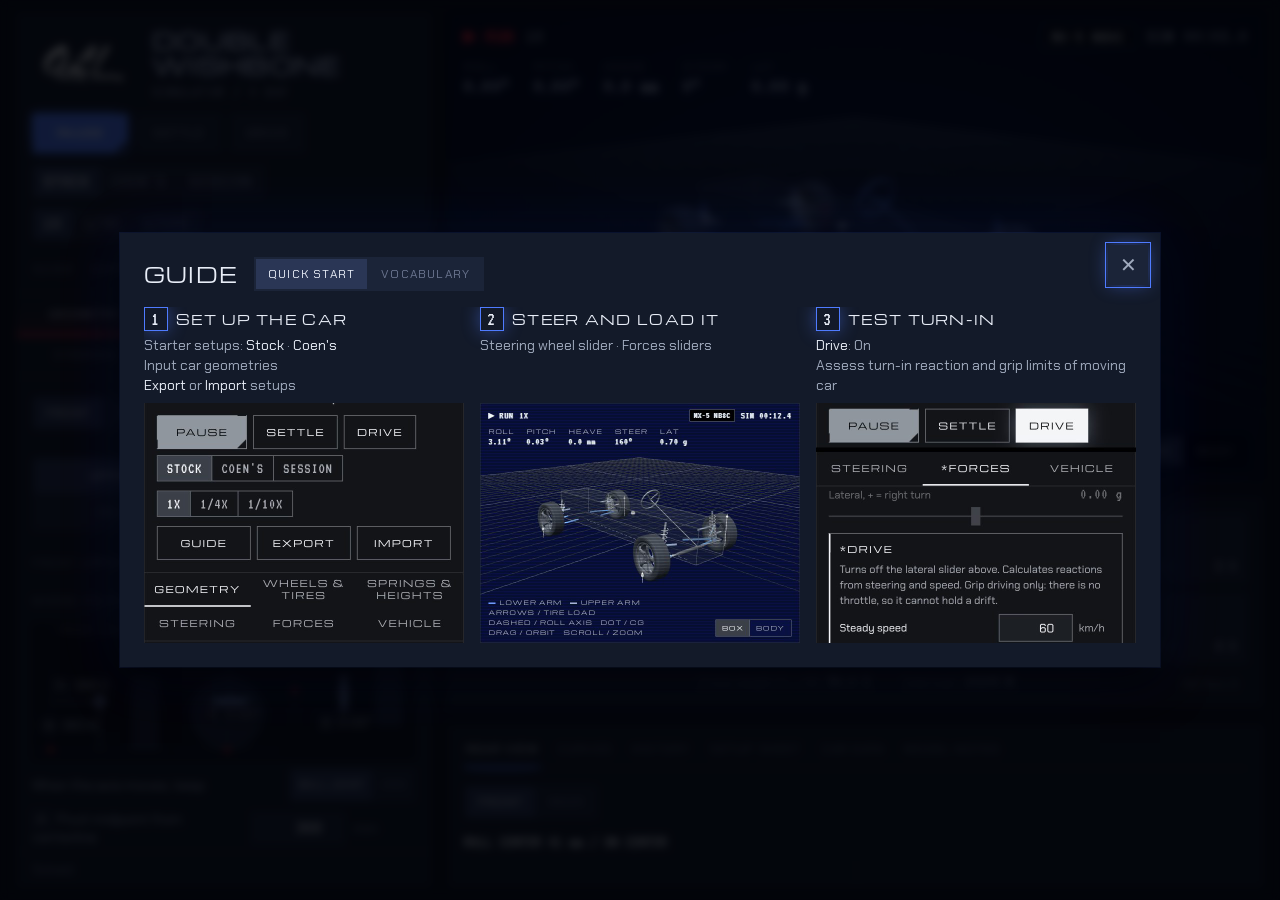
<file: index.html>
<!doctype html>
<html lang="en">
<head>
<meta charset="utf-8">
<meta name="viewport" content="width=device-width, initial-scale=1, viewport-fit=cover">
<title>Double Wishbone Simulator</title>
<link rel="stylesheet" href="style.css?v=fca99f9b">
</head>
<body>
<div class="app">
<aside>
  <div class="head">
    <div class="brand">
      <img class="mark" src="ol-racing-factory-white.png" width="880" height="464" alt="OL! Racing Factory">
      <div class="titles">
        <h1>Double Wishbone</h1>
        <p class="osdline">Simulator / 9 DOF</p>
      </div>
    </div>
    <div class="simbar">
      <button class="btn primary" id="play" title="Run or pause (space bar)">Pause</button>
      <button class="btn" id="reset">Settle</button>
      <button class="btn tog" id="driveOn" aria-pressed="false" title="Drive the car at a steady speed: the tires make the lateral g. Its controls are on the Forces tab.">Drive</button>
    </div>
    <div class="simbar split">
      <div class="seg rd" id="preset" role="group" aria-label="Car"><button aria-pressed="false" data-p="stock">Stock</button><button aria-pressed="false" data-p="coen">Coen's</button><button aria-pressed="false" data-p="session" title="Your edits, kept in this browser">Session</button></div>
      <div class="seg rd" id="speed" role="group" aria-label="Simulation speed">
        <button aria-pressed="true" data-v="1">1x</button><button aria-pressed="false" data-v="0.25">1/4x</button><button aria-pressed="false" data-v="0.1">1/10x</button>
      </div>
    </div>
    <div class="simbar files">
      <button class="btn sm ghost" id="introBtn" title="Open the guide: quick start and vocabulary">Guide</button>
      <button class="btn sm ghost" id="expBtn" title="Save the setup on screen as a file">Export</button>
      <button class="btn sm ghost" id="impBtn" title="Load a setup file as the session setup">Import</button>
      <button class="btn sm ghost" id="hintBtn" aria-pressed="false" title="Show or hide the help text under the controls">Hints</button>
      <input type="file" id="impFile" accept=".json,application/json" hidden>
    </div>
  </div>
  <div class="tabs" role="tablist">
    <button class="tab" role="tab" aria-selected="true" data-t="geo" id="tab-geo">Geometry</button>
    <button class="tab" role="tab" aria-selected="false" data-t="whl" id="tab-whl">Wheels &amp; tires</button>
    <button class="tab" role="tab" aria-selected="false" data-t="spr" id="tab-spr">Springs &amp; heights</button>
    <button class="tab" role="tab" aria-selected="false" data-t="str" id="tab-str">Steering</button>
    <button class="tab" role="tab" aria-selected="false" data-t="load" id="tab-load">Forces</button>
    <button class="tab" role="tab" aria-selected="false" data-t="veh" id="tab-veh">Vehicle</button>
  </div>

  <div class="pane" id="p-geo" role="tabpanel">
    <div class="rowbtns"><div class="seg axleSel" role="group" aria-label="Axle"><button aria-pressed="true" data-a="0">Front</button><button aria-pressed="false" data-a="1">Rear</button></div><button class="btn" id="copyGeo">Copy to rear</button></div>
    <div class="seg part" id="partSel" role="group" aria-label="Part to adjust"><button type="button" aria-pressed="true" data-part="uarm">Upper arm</button><button type="button" aria-pressed="false" data-part="larm">Lower arm</button><button type="button" aria-pressed="false" data-part="kn">Knuckle</button><button type="button" aria-pressed="false" data-part="align">Alignment</button></div>
    <div id="geoFields" class="groups"></div>
    <details class="fold" id="solveFold"><summary>Solver</summary>
    <fieldset id="solveBox">
      <ol class="hint steps">
        <li><b>Targets.</b> Tick the numbers you want and type their values.</li>
        <li><b>Fields.</b> Ticked boxes will be solved for, while unticked boxes will remain unchanged.</li>
        <li><b>Solve.</b> Nothing changes until you press Apply.</li>
      </ol>
      <div class="fhead l">Targets ↓</div>
      <div id="solveT" class="tgrid"></div>
      <details id="moreF"><summary>More fields to solve for</summary><div id="moreT" class="tgrid"></div></details>
      <div class="rowbtns"><button class="btn" id="solveGo" type="button">Solve</button></div>
      <p class="hint" id="freeList"></p>
      <div id="solveOut"></div>
    </fieldset>
    </details>
    <details class="fold"><summary>Solved points</summary>
      <div class="tw"><table class="pts wrap" id="pts"></table></div>
    </details>
    <p class="hint" data-vt>All at {design height}. Click a letter in a drawing to jump to its field. Dotted words open the vocabulary.</p>
  </div>

  <div class="pane" id="p-whl" role="tabpanel" hidden>
    <div class="rowbtns"><div class="seg axleSel" role="group" aria-label="Axle"><button aria-pressed="true" data-a="0">Front</button><button aria-pressed="false" data-a="1">Rear</button></div></div>
    <div id="whlFields" class="groups"></div>
  </div>

  <div class="pane" id="p-spr" role="tabpanel" hidden>
    <div class="rowbtns"><div class="seg axleSel" role="group" aria-label="Axle"><button aria-pressed="true" data-a="0">Front</button><button aria-pressed="false" data-a="1">Rear</button></div><button class="btn" id="copySpr">Copy to rear</button></div>
    <p class="hint" data-vt>Values at the {coilover}, not at the wheel: see {motion ratio}. Dampers change slope at the {knee}.</p>
    <div id="sprFields" class="groups"></div>
    <div class="zeta" id="zeta"></div>
    <div id="sprGeoFields" class="groups"></div>
    <fieldset><legend>Ride height</legend>
      <div class="seg" id="htLink" role="group" aria-label="Link corners"><button aria-pressed="false" data-v="each">Each</button><button aria-pressed="true" data-v="pair">Pairs</button><button aria-pressed="false" data-v="all">All four</button></div>
      <div id="htFields" class="groups"></div>
      <div class="rowbtns"><button class="btn" id="zeroHt">Design height</button></div>
      <p class="hint" data-vt>Each corner's height from {design height}. Uneven corners show up as {cross weight}.</p>
      <table id="perch" class="wrap"></table>
      <p class="hint">A negative force means the spring is loose until bump.</p>
    </fieldset>
  </div>

  <div class="pane" id="p-str" role="tabpanel" hidden>
    <fieldset><legend>Steering wheel</legend>
      <div class="sl"><label for="sw">Angle, + = right</label><output id="swO"></output><input type="range" id="sw" min="-468" max="468" step="1" value="0"></div>
      <div class="rowbtns"><button class="btn" id="swL">Full left</button><button class="btn" id="swC">Center</button><button class="btn" id="swR">Full right</button></div>
    </fieldset>
    <table id="steerOut" class="wrap"></table>
    <div id="strFields" class="groups"></div>
    <div id="tieFields" class="groups"></div>
    <p class="hint">Caster and toe: Geometry tab, Alignment.</p>
  </div>

  <div class="pane" id="p-load" role="tabpanel" hidden>
    <fieldset><legend>Body acceleration / steady</legend>
      <div class="sl" id="ayRow"><label for="ay">Lateral, + = right turn</label><output id="ayO"></output><input type="range" id="ay" min="-1.5" max="1.5" step="0.01" value="0"></div>
      <div class="drv" id="drvBox" hidden>
        <div id="linkFields"></div>
        <div class="sl"><label for="sw2">Steering wheel, + = right</label><output id="sw2O"></output><input type="range" id="sw2" min="-468" max="468" step="1" value="0"></div>
        <div class="f"><label for="ssA">Step the steering wheel to</label><input id="ssA" type="number" value="30" step="5" min="-400" max="400"><span class="u">°</span></div>
        <div class="rowbtns"><button class="btn" id="ssGo">Step steer</button></div>
        <p class="hint" data-vt>{Step steer}: the response shows in History.</p>
      </div>
      <div class="sl"><label for="ax">Longitudinal, + = accelerating</label><output id="axO"></output><input type="range" id="ax" min="-1.5" max="1.2" step="0.01" value="0"></div>
    </fieldset>
    <fieldset><legend>Point load / downward</legend>
      <div class="sl"><label for="fp">Force</label><output id="fpO"></output><input type="range" id="fp" min="0" max="4000" step="10" value="0"></div>
      <div class="sl"><label for="xp">Position, + = forward of CG</label><output id="xpO"></output><input type="range" id="xp" min="-1600" max="1600" step="10" value="1100"></div>
      <div class="sl"><label for="yp">Position, + = right of center</label><output id="ypO"></output><input type="range" id="yp" min="-800" max="800" step="10" value="-600"></div>
    </fieldset>
    <div class="rowbtns"><button class="btn" id="zeroLoads">Zero all forces</button></div>
    <p class="hint">Sliders act as sudden steps.</p>
    <fieldset><legend>Road bump / 1 − cos</legend>
      <div class="f"><label for="bh">Height</label><input id="bh" type="number" value="40" step="5" min="0" max="150"><span class="u">mm</span></div>
      <div class="f"><label for="bl">Length</label><input id="bl" type="number" value="300" step="50" min="50" max="5000"><span class="u">mm</span></div>
      <div class="f"><label for="bv">Speed</label><input id="bv" type="number" value="30" step="5" min="1" max="250"><span class="u">km/h</span></div>
      <div class="f"><label for="bs">Side</label><select id="bs" class="wide"><option value="both">Both</option><option value="left">Left only</option><option value="right">Right only</option></select></div>
    </fieldset>
    <div class="rowbtns"><button class="btn" id="drive">Drive over bump</button><button class="btn" data-hit="0">Hit FL</button><button class="btn" data-hit="1">Hit FR</button><button class="btn" data-hit="2">Hit RL</button><button class="btn" data-hit="3">Hit RR</button></div>
  </div>

  <div class="pane" id="p-veh" role="tabpanel" hidden>
    <div id="vehFields" class="groups"></div>
    <p class="hint" data-vt>See {sprung mass} and {unsprung mass}. {CG|cg} height follows ride height. Yaw inertia only matters in {Drive|drive}.</p>
    <p class="hint" data-vt>Edits are kept in this browser as the {Session|session} setup.</p>
  </div>
  <div class="status" id="status" role="status">Solved.</div>
</aside>

<main>
  <div class="view" id="view">
    <div class="scan"></div>
    <div class="frame">
      <div>
        <div class="osd"><span class="grp"><span id="oState">▶ Run</span><span id="oSpeed">1x</span></span><span class="grp"><label class="tag edit" data-v="MX-5 NB8C" title="Type your own car"><input id="carTag" type="text" value="MX-5 NB8C" placeholder="MX-5 NB8C" maxlength="32" size="1" spellcheck="false" autocomplete="off" autocapitalize="characters" enterkeyhint="done" aria-label="Car title"></label><span id="hTime">Sim 00:00.0</span></span></div>
        <div class="hud">
          <div><span>Roll</span><b id="hRoll">0.00°</b></div>
          <div><span>Pitch</span><b id="hPitch">0.00°</b></div>
          <div><span>Heave</span><b id="hHeave">0.0 mm</b></div>
          <div><span>Steer</span><b id="hSteer">0°</b></div>
          <div><span>Lat</span><b id="hAy">0.00 g</b></div>
        </div>
      </div>
      <div class="foot">
        <div class="key"><span><i style="background:var(--arm-lower);color:var(--arm-lower)"></i>Lower arm</span><span><i style="background:var(--arm-upper);color:var(--arm-upper)"></i>Upper arm</span><span><i style="background:var(--rec);color:var(--rec)"></i>Tire load</span><span class="how">Dashed / roll axis</span><span class="how">Dot / CG</span><span class="how">Drag / orbit</span><span class="how">Scroll / zoom</span></div>
        <div class="seg" id="bodySel" role="group" aria-label="Body shown"><button aria-pressed="true" data-b="box">Box</button><button aria-pressed="false" data-b="car">Body</button></div>
      </div>
    </div>
  </div>

  <div class="grid">
    <section class="card wide tele">
      <button class="btn sm ghost teleMore" id="teleMore" aria-pressed="false" title="Show camber, slip, steer, travel, body height and damper speed at each corner">Details</button>
      <div id="tele" class="corners" aria-label="Each corner, laid out as on the car: front at the top"></div>
      <p class="hint" id="teleNote"></p>
    </section>
    <section class="card wide dash">
      <div class="dtabs" id="dtabs" role="tablist" aria-label="Analysis">
        <button class="dtab" role="tab" data-d="rear" aria-selected="true">Rear view</button><button class="dtab" role="tab" data-d="curve" aria-selected="false">Curves</button><button class="dtab" role="tab" data-d="hist" aria-selected="false">History</button><button class="dtab" role="tab" data-d="sheet" aria-selected="false">Setup sheet</button><button class="dtab" role="tab" data-d="data" aria-selected="false">Car data</button><button class="dtab" role="tab" data-d="notes" aria-selected="false">Model notes</button>
      </div>
      <div class="dpane" data-d="rear" role="tabpanel">
      <div class="tool"><span class="seg" id="viewAxle" role="group" aria-label="Axle shown"><button aria-pressed="true" data-a="0">Front</button><button aria-pressed="false" data-a="1">Rear</button></span></div>
      <div class="plot"><canvas id="rear" role="img" aria-label="Rear view of the selected axle with wishbones, instant centers and roll center"></canvas></div>
      <p class="hint" data-vt>Dashed: to each {instant center}. Solid: to the {roll center}. Camber is relative to the road.</p>
      </div>
      <div class="dpane" data-d="curve" role="tabpanel" hidden>
      <div class="tool"><select id="curveQ" aria-label="Curve">
        <option value="cam">Camber vs wheel travel</option>
        <option value="toe">Toe (bump steer) vs wheel travel</option>
        <option value="cas">Caster vs wheel travel</option>
        <option value="dtr">Track change per side vs wheel travel</option>
        <option value="MR">Motion ratio vs wheel travel</option>
        <option value="rch">Roll center height vs wheel travel</option>
        <option value="rw">Road-wheel angle vs steering</option>
        <option value="camS">Camber vs steering</option>
        <option value="lift">Body lift at the wheel vs steering</option>
        <option value="grip">Grip in use vs lateral g</option>
      </select></div>
      <div class="lg" id="curveLg"></div>
      <div class="plot"><canvas id="curve" aria-label="Kinematic curve. Use the left and right arrow keys to read values."></canvas><div class="tip" id="curveTip" hidden></div></div>
      <div class="tw"><table id="curveTbl" class="wrap"></table></div>
      <p class="hint" id="curveHint"></p>
      </div>
      <div class="dpane" data-d="hist" role="tabpanel" hidden>
      <div class="tool rowbtns recbar"><span class="sub">Last <span id="histT">10 s</span></span>
        <button class="btn sm tog" id="recBtn" aria-pressed="false">Record</button><output class="rd" id="recO"></output>
        <button class="btn sm" id="recPng" title="Save the recording as a picture of the graph (PNG)" hidden>Export graph</button>
        <button class="btn sm" id="recCsv" title="Save the recording as a table of numbers (CSV), for a spreadsheet" hidden>Export numbers</button>
        <button class="btn sm ghost" id="recX" title="Drop the recording and show the live history again" hidden>Discard</button>
      </div>
      <div class="lg"><span><i class="k1"></i>Left wheel</span><span><i class="k2"></i>Right wheel</span></div>
      <div class="plot"><canvas id="hist" class="tall" aria-label="History of lateral g, yaw rate, roll, pitch, heave and tire loads over the last 10 seconds of simulated time, or over a finished recording. Use the left and right arrow keys to read values."></canvas><div class="tip" id="histTip" hidden></div></div>
      <details class="fold"><summary>Min and max</summary><div class="tw"><table id="histTbl" class="wrap"></table></div></details>
      </div>
      <div class="dpane" data-d="sheet" role="tabpanel" hidden>
      <div class="tw"><table id="sheet" class="wrap"></table></div>
      </div>
      <div class="dpane" data-d="data" role="tabpanel" hidden>
      <p class="hint">Stock is the Mazda MX-5 NB 1.8 (NB8C) as built. Coen's is mine. Session is whatever you last edited.</p>
      <p class="hint"><b>Verified</b>: published by Mazda or printed on the part. <b>Measured</b>: taken off the car, a part or a drawing. <b>Interpreted</b>: fitted to the verified numbers, worked out or estimated.</p>
      <div class="tw"><table class="wrap src">
        <tr><th>Coen's car: what differs from Stock</th><th>Value</th><th>Basis</th></tr>
        <tr><td>Wheels</td><td>16×7 ET35 (width and offset carried over)</td><td class="u k">Measured</td></tr>
        <tr><td>Tires</td><td>195/50R16 at 240 kPa</td><td class="u k">Measured</td></tr>
        <tr><td>Wheel spacers, front / rear</td><td>30 / 12 mm</td><td class="u k">Verified</td></tr>
        <tr><td>Springs, front / rear</td><td>8 / 6 kgf/mm = 78.5 / 58.8 N/mm</td><td class="u k">Verified</td></tr>
        <tr><td>Tire rate and loaded radius</td><td>239 N/mm from the size; 285 mm hub height</td><td class="u k">Measured</td></tr>
        <tr><td>Ride height, front / rear</td><td>−58 / −38 mm from stock. Front from the rack, arm pivot and tie rod end heights against the hub</td><td class="u k">Measured</td></tr>
        <tr><td>Front lower arm</td><td>341.6 mm: ball joint 5 mm further out</td><td class="u k">Interpreted</td></tr>
        <tr><td>Front upper arm</td><td>237.3 mm: cut 12.7 mm, solved for the camber (measured cut: about 20 mm)</td><td class="u k">Interpreted</td></tr>
        <tr><td>Camber, front / rear</td><td>−6.0° (measured) / −1.5° at ride height</td><td class="u k">Measured</td></tr>
        <tr><td>Caster</td><td>3°</td><td class="u k">Interpreted</td></tr>
        <tr><td>Toe per wheel, front / rear</td><td>−0.5° / 0° at ride height</td><td class="u k">Interpreted</td></tr>
        <tr><td>Dampers, low-speed bump / rebound</td><td>Front 5.82 / 9.06, rear 4.40 / 6.84 N·s/mm. Knee at 75 mm/s</td><td class="u k">Interpreted</td></tr>
        <tr><td>Travel from ride height, bump / droop</td><td>30.5 / 99 mm front, 48.5 / 69 mm rear</td><td class="u k">Interpreted</td></tr>
        <tr><td>Tire grip</td><td>Sporty street, peak 1.10</td><td class="u k">Interpreted</td></tr>
        <tr><th>Stock: size and mass</th><th></th><th></th></tr>
        <tr><td>Wheelbase</td><td>2265 mm</td><td class="u k">Verified</td></tr>
        <tr><td>Track, front / rear</td><td>1415 / 1440 mm</td><td class="u k">Verified</td></tr>
        <tr><td>Mass, unladen</td><td>1030 kg</td><td class="u k">Verified</td></tr>
        <tr><td>CG height, whole car</td><td>449 mm</td><td class="u k">Measured</td></tr>
        <tr><td>Front weight share</td><td>52.3 %</td><td class="u k">Interpreted</td></tr>
        <tr><td>Unsprung mass per corner</td><td>32 kg</td><td class="u k">Interpreted</td></tr>
        <tr><td>Roll / pitch / yaw inertia</td><td>260 / 1050 / 1400 kg·m²</td><td class="u k">Interpreted</td></tr>
        <tr><th>Stock: alignment and travel</th><th></th><th></th></tr>
        <tr><td>Front camber / caster / kingpin</td><td>0°02′ / 5°40′ / 11°39′</td><td class="u k">Verified</td></tr>
        <tr><td>Caster trail</td><td>17.5 mm</td><td class="u k">Verified</td></tr>
        <tr><td>Rear camber</td><td>−0°42′</td><td class="u k">Verified</td></tr>
        <tr><td>Toe-in per axle</td><td>3 mm = 0.15° per wheel</td><td class="u k">Verified</td></tr>
        <tr><td>Roll center height, front / rear</td><td>41 / 120 mm</td><td class="u k">Verified</td></tr>
        <tr><td>Wheel stroke, bump / droop</td><td>82 / 93 mm front, 80 / 96 mm rear</td><td class="u k">Verified</td></tr>
        <tr><th>Stock: springs, dampers, bars</th><th></th><th></th></tr>
        <tr><td>Springs, front / rear</td><td>2.9 / 2.1 kgf/mm = 28.4 / 20.6 N/mm</td><td class="u k">Verified</td></tr>
        <tr><td>Damper force at 0.1 and 0.3 m/s</td><td>Rebound 62 / 115 kgf. Bump 35 / 57 kgf front, 35 / 77 kgf rear</td><td class="u k">Verified</td></tr>
        <tr><td>Spring motion ratio, front / rear</td><td>0.686 / 0.721</td><td class="u k">Measured</td></tr>
        <tr><td>Anti-roll bars, front / rear</td><td>22 / 11 mm. In roll 29.3 / 6.6 N/mm at each wheel</td><td class="u k">Interpreted</td></tr>
        <tr><th>Stock: steering, wheels, tires</th><th></th><th></th></tr>
        <tr><td>Rack</td><td>121 mm stroke, 2.6 turns lock to lock</td><td class="u k">Verified</td></tr>
        <tr><td>Full lock, inner / outer</td><td>38° / 33°</td><td class="u k">Verified</td></tr>
        <tr><td>Rack inner joints</td><td>100 mm ahead of the lower arm's front pivot</td><td class="u k">Measured</td></tr>
        <tr><td>Rack inner joints, spacing and height</td><td>650 mm apart, 180.4 mm above ground</td><td class="u k">Interpreted</td></tr>
        <tr><td>Tie rod end</td><td>105 mm ahead of the lower ball joint, 25 mm outboard, 10 mm above it</td><td class="u k">Measured</td></tr>
        <tr><td>Wheels</td><td>15×6 ET40</td><td class="u k">Verified</td></tr>
        <tr><td>Tires</td><td>195/50R15 at 180 kPa</td><td class="u k">Verified</td></tr>
        <tr><td>Tire rate and loaded radius</td><td>185 N/mm, 274 mm</td><td class="u k">Interpreted</td></tr>
        <tr><td>Tire grip</td><td>Street, peak 0.95</td><td class="u k">Interpreted</td></tr>
        <tr><th>Stock: front linkage</th><th></th><th></th></tr>
        <tr><td>Lower arm</td><td>336.6 mm reach, inner pivots 325 mm apart</td><td class="u k">Measured</td></tr>
        <tr><td>Upper arm</td><td>250 mm reach, inner pivots 220 mm apart</td><td class="u k">Measured</td></tr>
        <tr><td>Knuckle, ball joints from the axle</td><td>120.7 mm above, 92.1 mm below</td><td class="u k">Measured</td></tr>
        <tr><td>Lower ball joint from the wheel face</td><td>88.9 mm</td><td class="u k">Measured</td></tr>
        <tr><td>Left to right pivot spacing, lower / upper</td><td>646 / 736 mm</td><td class="u k">Interpreted</td></tr>
        <tr><td>Pivot heights, lower / upper</td><td>171.8 / 360.6 mm</td><td class="u k">Interpreted</td></tr>
        <tr><th>Stock: rear linkage</th><th></th><th></th></tr>
        <tr><td>Chassis pivots from the centerline, lower / upper</td><td>243.9 / 387.3 mm</td><td class="u k">Measured</td></tr>
        <tr><td>Upper pivots above lower</td><td>192.1 mm</td><td class="u k">Measured</td></tr>
        <tr><td>Lower arm / upper arm</td><td>393.7 / 212.7 mm reach</td><td class="u k">Measured</td></tr>
        <tr><td>Knuckle, between the arm mounts</td><td>240 mm</td><td class="u k">Interpreted</td></tr>
        <tr><td>Lower pivot height</td><td>186.4 mm</td><td class="u k">Interpreted</td></tr>
        <tr><th>Stock: shocks</th><th></th><th></th></tr>
        <tr><td>Shock towers, center to center, front / rear</td><td>981 / 984 mm</td><td class="u k">Verified</td></tr>
        <tr><td>Top mount height, front / rear</td><td>640 / 537 mm above ground</td><td class="u k">Interpreted</td></tr>
        <tr><td>Mount on the lower arm, front</td><td>0.707 of the reach</td><td class="u k">Interpreted</td></tr>
        <tr><td>Mount on the lower arm, rear</td><td>0.790 of the reach</td><td class="u k">Measured</td></tr>
        <tr><td>Pivot axis angles</td><td>0° in side and top view, all four arms</td><td class="u k">Interpreted</td></tr>
        <tr><th>Model against the data</th><th></th><th></th></tr>
        <tr><td>Spring motion ratio, front / rear</td><td>0.686 / 0.732. Measured: 0.686 / 0.721</td><td class="u k"></td></tr>
        <tr><td>Roll center of the NA (lower pivot 5.8 mm higher)</td><td>62.5 mm. Mazda: 61 mm</td><td class="u k"></td></tr>
        <tr><td>Caster trail of the NA (caster 4°26′)</td><td>11.6 mm. Mazda: 11.6 mm</td><td class="u k"></td></tr>
        <tr><td>Turning radius, outer front tire</td><td>4.49 m. Mazda: 4.6 m</td><td class="u k"></td></tr>
      </table></div>
      <h3>Sources</h3>
      <ul>
        <li><a href="https://mx-5nb.com/2024/02/19/wishbone-3" target="_blank" rel="noopener">NB Roadster Archive: suspension table</a></li>
        <li><a href="https://mx-5nb.com/2022/08/01/nb_alignment" target="_blank" rel="noopener">NB Roadster Archive: alignment</a></li>
        <li><a href="https://do-da.co.jp/data/syogennb1.html" target="_blank" rel="noopener">Roadster NB specification sheet</a></li>
        <li><a href="https://crashstats.nhtsa.dot.gov/Api/Public/ViewPublication/809868" target="_blank" rel="noopener">NHTSA report DOT HS 809 868: static stability factors</a></li>
        <li><a href="https://forum.miata.net/vb/showthread.php?t=193627" target="_blank" rel="noopener">MX-5 Miata Forum: spring motion ratios measured for NB</a></li>
        <li><a href="https://www.fatcatmotorsports.com/FRC_TUTORIAL/FCM_MSDS_TUTORIAL.htm" target="_blank" rel="noopener">Fat Cat Motorsports: Miata suspension design spreadsheet</a></li>
      </ul>
      <h3>Credits</h3>
      <ul>
        <li>Car bodies and rims in the 3D view: reduced from the Assetto Corsa mods “Mazda Roadster 1.8 RS (NB)” and “Mazda Roadster (NB8C) Garage Vary” by Sam S., and “ADC Mazda MX-5 NB Stock” by Aussie Drift Co. Drawing only.</li>
        <li>3D library: <a href="https://threejs.org" target="_blank" rel="noopener">three.js</a> r128, MIT license.</li>
        <li>Typefaces: Michroma, Chakra Petch and VT323, SIL Open Font License 1.1.</li>
      </ul>
      </div>
      <div class="dpane" data-d="notes" role="tabpanel" hidden>
      <ul class="notes">
        <li>Each corner is a rigid knuckle on two wishbones and a tie rod, solved in 3D. Each wishbone swings about its own pivot axis, which can be angled in side view and in top view. Camber, caster, kingpin inclination, toe, bump steer, Ackermann, track, motion ratio and roll center all come from that one solve.</li>
        <li>The wheel is fixed on the knuckle, so the arms set the camber. The hub angle adds +1° to −3°: it stands in for the car's eccentric bolts. Caster follows from where the two ball joints sit along their arms. The tie rod's length sets static toe. Offset and spacers slide the wheel along the spindle. A tire radius change moves the car, not the suspension.</li>
        <li>The solver finds the smallest change to the ticked fields that puts the targets on the setup sheet at ride height. It gives no answer when there are more targets than ticked fields, when those fields cannot move the targets independently, when nothing within the fields' limits gets there, or when the car could not be built with the answer.</li>
        <li>Dynamics: body heave, pitch and roll (small angles), each wheel's vertical motion, and sideways slide and yaw while driven. The body rolls about the roll axis, and the CG height follows ride height.</li>
        <li>In a corner the links carry part of the load transfer straight to the tires: the body's share at the roll center height, the wheels' own share at a height the same geometry sets, below the wheel center. The rest goes through springs and anti-roll bars. Braking and accelerating load transfer all goes through the springs. Cornering forces do not lift or lower the body (no jacking).</li>
        <li>Roll center: from the arms alone, wheel held straight, equal travel on both sides. The rear view shows the roll center of the car as it sits.</li>
        <li>Anti-dive is on the setup sheet only. It needs an angled pivot axis, and the dynamics do not use it. No anti-squat.</li>
        <li>Tires are thin discs with a linear vertical spring and light damping. They can leave the ground. Side force follows a Magic Formula curve of slip angle, load and camber. The grip numbers are typical values, not test data: trust the direction of a change more than its size.</li>
        <li>Grip in use: the car is settled at each lateral g and each axle's side force is compared with the most its tires can make. The axle that reaches 100 % first sets the limit. The understeer gradient is the change in front minus rear slip angle from 0.2 to 0.4 g.</li>
        <li>Drive: constant speed, flat road, no drive or brake force at the tires. The tires make the side force from their slip angles, and the car slides and yaws. Past the limit it plows or spins; that part is the least accurate.</li>
        <li>Steering lifts or lowers each front tire against its arm (caster, kingpin inclination), which shifts load diagonally. The rack follows the steering wheel at up to 900°/s.</li>
        <li>Springs cannot pull: they unseat at full droop. Bump stops start at the bump travel limit. Anti-roll bars carry no preload at the target heights.</li>
        <li>The Miata has no rear toe link: its rear lower arm holds the knuckle at two outer pivots. The model treats that arm as two legs on one axis, so the rear has no toe change. The rear's pivot axes stay parallel to the centerline.</li>
        <li>Left and right share one geometry, and the CG is on the centerline.</li>
      </ul>
      </div>
    </section>
  </div>
</main>
</div>

<div class="intro" id="intro" role="dialog" aria-modal="true" aria-labelledby="introT" hidden>
  <div class="introBox">
    <button class="btn introX" id="introX" aria-label="Close">✕</button>
    <div class="introHead"><h2 id="introT">Guide</h2><div class="seg" id="introTabs" role="group" aria-label="Guide page"><button type="button" aria-pressed="true" data-g="start">Quick start</button><button type="button" aria-pressed="false" data-g="vocab">Vocabulary</button></div></div>
    <div class="introBody" id="introBody">
    <ol class="introSteps" id="introSteps">
      <li><div><b><i>1</i>Set up the car</b><span>Starter setups: <em>Stock</em> · <em>Coen's</em><br>Input car geometries<br><em>Export</em> or <em>Import</em> setups</span></div>
        <img src="intro-1.jpg?v=c79f25ca" width="640" height="480" alt="The Pause, Settle and Drive buttons, the Stock, Coen's and Session buttons, and the tabs"></li>
      <li><div><b><i>2</i>Steer and load it</b><span>Steering wheel slider · Forces sliders</span></div>
        <img src="intro-2.jpg?v=027da9b1" width="640" height="480" alt="The 3D view with the front wheels turned and the body leaning"></li>
      <li><div><b><i>3</i>Test turn-in</b><span><em>Drive</em>: On<br>Assess turn-in reaction and grip limits of moving car</span></div>
        <img src="intro-3.jpg?v=7f1d9523" width="640" height="480" alt="The Drive button lit, and the Forces tab with the steady speed, steering wheel and Step steer controls"></li>
    </ol>
    <div class="vocab" id="vocab" hidden></div>
    </div>
  </div>
</div>

<!-- 3D library (three.js r128), the car body and rim meshes, then the physics, then the controls and drawing -->
<script src="three.min.js"></script>
<script src="OrbitControls.js"></script>
<script src="body-model.js?v=3635bb84"></script>
<script src="core.js?v=28fd9603"></script>
<script src="ui.js?v=b809da7d"></script>
</body>
</html>
</file>
<file: style.css>
/* Base rules that the published page gets from its host. Keep [hidden]: the tabs rely on it. */
:root{padding-top:env(safe-area-inset-top,0px);padding-bottom:env(safe-area-inset-bottom,0px)}
body{margin:0}
img{max-width:100%}
[hidden]{display:none!important}

/* OL! Racing Factory typefaces, from the design system's own files next to this one */
@font-face{font-family:"Michroma";src:url("Michroma-Regular.woff2") format("woff2");font-weight:400;font-style:normal;font-display:swap}
@font-face{font-family:"Chakra Petch";src:url("ChakraPetch-Regular.woff2") format("woff2");font-weight:400;font-style:normal;font-display:swap}
@font-face{font-family:"Chakra Petch";src:url("ChakraPetch-Bold.woff2") format("woff2");font-weight:700;font-style:normal;font-display:swap}
@font-face{font-family:"VT323";src:url("VT323-Regular.woff2") format("woff2");font-weight:400;font-style:normal;font-display:swap}

/* Layout: controls in a column on the left. The 3D view stays pinned while the panels scroll under it. One look, night only. */
:root{
  color-scheme:dark;
  /* Palette: near-black, deep blue, and red used sparingly (live state, the selected tab, tire loads, errors). Glow, not outlines.
     The canvases and the 3D view read these same tokens, so change colors here only. */
  --void:#0b0f1a;          /* backdrop */
  --glass:#131a29;         /* panels and cards */
  --glass-raised:#1b2438;  /* inputs, buttons, anything sitting on glass */
  --gunmetal:#2a3655;      /* pressed segments, floor grid, tires */
  --hairline:#1f283d;      /* dividers: barely there */
  --edge:#36446a;          /* the few borders left on interactive things */
  --vinyl:#e8edf7;         /* primary text */
  --vinyl-dim:#a0aabd;     /* secondary text */
  --vinyl-ghost:#6c7690;   /* tertiary text, hints */
  --midnight:#081335;      /* the 3D field: deep blue */
  --ice:#4f7bff;           /* signal blue: primary button, links, focus, second series */
  --on-ice:#ffffff;
  --rec:#ff2b40;           /* the red accent: keep it rare */
  --glow-ice:0 0 18px rgba(79,123,255,0.45);
  --glow-rec:0 0 12px rgba(255,43,64,0.6);
  --glow-text:0 0 10px rgba(79,123,255,0.55);
  --lift:0 16px 40px rgba(0,0,0,0.7);
  --space-1:4px; --space-2:8px; --space-3:12px; --space-4:16px; --space-6:24px; --space-8:32px;
  --arm-lower:#2f62ff;     /* the two control arm colors: deep blue and pale blue, both glow in 3D */
  --arm-upper:#9fb6ff;
  --rim:#565e6d;           /* wheel faces (rims and spokes) in 3D: dark silver */
  --font-display:Michroma,"Eurostile Extended","Arial Black",sans-serif;   /* uppercase, tracked: the title and card headings only */
  --font-sans:"Chakra Petch","Helvetica Neue",Arial,sans-serif;            /* reading text */
  --font-osd:VT323,"Courier New",monospace;                                /* read-outs, never below 18px */
  --viewh:clamp(280px,52vh,600px);
}
html,body{height:100%}
body{background:var(--void);color:var(--vinyl);font:400 14px/20px var(--font-sans);padding-inline:var(--space-4);padding-block:var(--space-3);box-sizing:border-box}
*{box-sizing:border-box}
button,select,input{font:inherit;color:inherit}
a{color:#86a3ff;text-decoration:underline;text-decoration-color:rgba(134,163,255,.35)}
:is(.btn,.tab,.seg button,input,select,canvas,summary,a):focus-visible{outline:1px solid var(--ice);outline-offset:2px;box-shadow:var(--glow-ice)}

.app{display:grid;grid-template-columns:minmax(0,416px) minmax(0,1fr);gap:var(--space-4);height:100%}
aside{background:var(--glass);display:flex;flex-direction:column;min-height:0;overflow:hidden}

/* ---- header: logo, one headline, run controls ---- */
.head{padding:var(--space-4);border-bottom:1px solid var(--hairline);display:grid;grid-template-columns:minmax(0,1fr);gap:var(--space-3)}
.brand{display:flex;flex-wrap:wrap;align-items:center;gap:var(--space-3) var(--space-6)}
.mark{flex:none;width:88px;height:auto;margin:var(--space-2) 0 var(--space-2) var(--space-2);opacity:.9}   /* clear space: the height of the L */
.titles{display:grid;gap:var(--space-1);flex:1 1 0;min-width:min-content}
h1{margin:0;font:400 22px/1.15 var(--font-display);letter-spacing:.06em;text-transform:uppercase;text-shadow:var(--glow-text)}
.osdline{margin:0;color:var(--vinyl-ghost);font:400 18px/18px var(--font-osd);letter-spacing:.06em;text-transform:uppercase}
.simbar{display:flex;flex-wrap:wrap;gap:var(--space-2);align-items:center}
.simbar.split{justify-content:space-between}
.simbar.split .seg.rd button{padding:0 10px}
.simbar.files{gap:0;margin:0 calc(-1 * var(--space-2)) calc(-1 * var(--space-2))}
.simbar.files .btn{min-width:0;padding:0 var(--space-2)}
.btn.ghost[aria-pressed="true"]{color:var(--vinyl)}
.btn.ghost[aria-pressed="true"]::before{content:"";width:5px;height:5px;margin-right:6px;background:var(--ice);box-shadow:var(--glow-ice)}   /* a view switch that is on */

/* ---- buttons: quiet filled blocks, one glowing primary with the cut corner, red only when a mode is on ---- */
.btn{display:inline-flex;align-items:center;justify-content:center;min-height:40px;padding:0 var(--space-4);border:1px solid transparent;border-radius:0;background:var(--glass-raised);color:var(--vinyl-dim);
  font:400 12px/16px var(--font-sans);letter-spacing:.12em;text-transform:uppercase;white-space:nowrap;cursor:pointer;
  transition:color 120ms,background-color 120ms,border-color 120ms,box-shadow 120ms}
.btn:hover{background:var(--gunmetal);color:var(--vinyl)}
.btn.primary{padding:0 var(--space-6);border-color:transparent;background:linear-gradient(-45deg,transparent 8px,var(--ice) 8.5px);color:var(--on-ice);font-weight:700;filter:drop-shadow(0 0 6px rgba(79,123,255,.35))}
.btn.primary:hover{filter:drop-shadow(0 0 12px rgba(79,123,255,.6));color:var(--on-ice)}
.btn.primary:active{background:linear-gradient(-45deg,transparent 8px,#86a3ff 8.5px)}
.btn.ghost{padding:0 var(--space-2);background:none;color:var(--vinyl-ghost)}
.btn.sm{min-height:32px;padding:0 var(--space-3)}      /* a button inside a card */
.btn.ghost:hover{background:none;color:var(--vinyl)}
.btn.tog[aria-pressed="true"],.btn.tog[aria-pressed="true"]:hover{background:rgba(255,43,64,.12);border-color:var(--rec);color:#fff;box-shadow:var(--glow-rec)}   /* a mode that is on: lit red */
.seg{display:inline-flex;background:var(--glass-raised);padding:2px;gap:2px}
.seg button{min-height:30px;padding:0 var(--space-3);border:0;border-radius:0;background:none;color:var(--vinyl-ghost);font:400 12px/16px var(--font-sans);letter-spacing:.1em;text-transform:uppercase;cursor:pointer;transition:color 120ms,background-color 120ms}
.seg button:hover{color:var(--vinyl-dim)}
.seg button[aria-pressed="true"]{background:var(--gunmetal);color:var(--vinyl)}
.seg.rd button{font:400 19px/20px var(--font-osd);letter-spacing:.06em}
.tag{display:inline-flex;align-items:center;height:24px;padding:0 var(--space-2);border:1px solid var(--edge);background:rgba(3,4,9,.6);color:var(--vinyl);
  font:400 18px/24px var(--font-osd);letter-spacing:.06em;text-transform:uppercase;white-space:nowrap}

/* ---- tabs and panes ---- */
.btn:disabled,.f input:disabled{opacity:.35;cursor:not-allowed}
.tabs{display:grid;grid-template-columns:repeat(3,minmax(0,1fr));border-bottom:1px solid var(--hairline)}
.tab{min-height:40px;padding:var(--space-1);border:0;border-bottom:2px solid transparent;border-radius:0;background:none;color:var(--vinyl-ghost);
  font:400 12px/16px var(--font-sans);letter-spacing:.1em;text-transform:uppercase;cursor:pointer;transition:color 120ms}
.tab:hover{color:var(--vinyl-dim)}
.tab[aria-selected="true"],.tab.new{color:var(--vinyl)}
.tab[aria-selected="true"]{border-bottom-color:var(--rec);background:linear-gradient(to top,rgba(255,43,64,.10),transparent 70%)}   /* the selected tab: a thin red line with a little glow */
.tab:focus-visible{outline-offset:-2px}
.pane{padding:var(--space-4);overflow:auto;flex:1;min-height:0;display:flex;flex-direction:column;gap:var(--space-6)}
.pane>*{flex:none}
.pane>.seg{align-self:flex-start}
.groups{display:grid;gap:var(--space-6)}
.status{padding:var(--space-2) var(--space-4);border-top:1px solid var(--hairline);color:var(--vinyl-ghost);font-size:13px}
.status.err{color:var(--rec);text-shadow:var(--glow-rec)}

/* ---- fields: label left, value right, unit after ---- */
fieldset{border:0;padding:0;margin:0;display:grid;gap:var(--space-2);min-width:0}
legend{padding:0;margin-bottom:var(--space-2);color:var(--vinyl-ghost);font:400 11px/16px var(--font-sans);letter-spacing:.14em;text-transform:uppercase}
.f{display:grid;grid-template-columns:minmax(0,1fr) 96px 44px;gap:var(--space-2);align-items:center}
.f label{line-height:18px;color:var(--vinyl-dim)}
.f input,.f select,.card h2 select{width:100%;height:34px;padding:0 var(--space-2);border:1px solid transparent;border-radius:0;background:var(--glass-raised);color:var(--vinyl);
  font:400 16px/24px var(--font-sans);font-variant-numeric:tabular-nums;transition:border-color 120ms,box-shadow 120ms}
.f input{text-align:right}
.f input:hover,.f select:hover,.card h2 select:hover{border-color:var(--edge)}
.f input:focus-visible,.f select:focus-visible,.card h2 select:focus-visible{border-color:var(--ice);outline:0;box-shadow:var(--glow-ice)}
.f .u{color:var(--vinyl-ghost)}
.f .wide{grid-column:2/4}
.hint{margin:0;color:var(--vinyl-ghost);font-size:13px;line-height:19px;max-width:65ch}
/* a word the Guide's vocabulary explains: dotted underline, and a click opens the vocabulary at that word */
a.vt{color:inherit;text-decoration:underline dotted var(--vinyl-ghost);text-underline-offset:3px;cursor:help}
a.vt:hover{color:var(--vinyl);text-decoration-color:var(--ice)}
.rowbtns{display:flex;flex-wrap:wrap;gap:var(--space-2);align-items:center}
.recbar .rd{font:400 20px/20px var(--font-osd);letter-spacing:.06em}
.recbar .rd:empty{display:none}
.sl{display:grid;grid-template-columns:minmax(0,1fr) auto;gap:var(--space-1) var(--space-2);align-items:baseline}
.sl output{font:400 20px/20px var(--font-osd);letter-spacing:.06em}
.sl.off{opacity:.4}                                    /* a slider the current mode has taken over */
.drv{display:grid;gap:var(--space-2);padding:var(--space-1) 0 var(--space-1) var(--space-3);border-left:2px solid var(--rec)}   /* the controls Drive adds, under the slider it replaces */
.drv legend{color:var(--vinyl)}
input[type=range]{grid-column:1/-1;width:100%;height:26px;margin:0;padding:0;background:none;-webkit-appearance:none;appearance:none;cursor:pointer}
input[type=range]::-webkit-slider-runnable-track{height:2px;background:var(--gunmetal)}
input[type=range]::-moz-range-track{height:2px;background:var(--gunmetal)}
input[type=range]::-webkit-slider-thumb{-webkit-appearance:none;appearance:none;width:10px;height:20px;margin-top:-9px;border:0;border-radius:0;background:var(--vinyl);box-shadow:var(--glow-ice)}
input[type=range]::-moz-range-thumb{width:10px;height:20px;border:0;border-radius:0;background:var(--vinyl);box-shadow:var(--glow-ice)}
input[type=range]:disabled{cursor:not-allowed}
input[type=range]:disabled::-webkit-slider-thumb{background:var(--vinyl-ghost)}
input[type=range]:disabled::-moz-range-thumb{background:var(--vinyl-ghost)}
.chk{display:flex;gap:var(--space-2);align-items:center}
.chk input{width:18px;height:18px;margin:0;accent-color:var(--ice)}
.zeta{display:grid;grid-template-columns:1fr 1fr;gap:var(--space-1) var(--space-3);color:var(--vinyl-dim)}
.zeta b{color:var(--vinyl);font:400 18px/20px var(--font-osd);letter-spacing:.04em}

/* ---- geometry builder: the part selector, drawings with lettered dimensions, tick boxes, Solve for ---- */
.pane>.seg.part{align-self:stretch}
.seg.part{display:grid;grid-template-columns:1fr 1fr;gap:2px}
.seg.part button{min-height:34px}
.seg.part button[aria-pressed="true"]{background:var(--gunmetal)}
.f.tk{grid-template-columns:minmax(0,1fr) 96px 30px 24px}
.f input.tick,.t input.tick,input.tick{width:18px;height:18px;padding:0;margin:0;border:0;background:none;justify-self:center;accent-color:var(--ice)}
.sl.tk{grid-template-columns:minmax(0,1fr) auto 24px}
.sl.tk input.tick{align-self:center}
@media (pointer:coarse){.f input.tick,.t input.tick,input.tick{width:24px;height:24px}}
.let{display:inline-block;min-width:18px;margin-right:6px;padding:0 3px;border:1px solid var(--edge);color:var(--vinyl);font:400 10px/16px var(--font-display);text-align:center;vertical-align:1px}
.fhead{text-align:right;color:var(--vinyl-ghost);font:400 11px/16px var(--font-sans);letter-spacing:.1em;text-transform:uppercase}
.fhead.l{text-align:left}                              /* over a list whose tick boxes are on the left: the solver's targets */
.sub{color:var(--vinyl-ghost);font:400 11px/16px var(--font-sans);letter-spacing:.1em;text-transform:uppercase}
.subrow{display:flex;justify-content:space-between;align-items:center;gap:var(--space-2);margin-top:var(--space-2)}
.holdrow{display:flex;flex-wrap:wrap;justify-content:space-between;align-items:center;gap:var(--space-2);color:var(--vinyl-dim)}
.holdrow .seg button{font-size:10px;letter-spacing:.1em;padding:0 var(--space-2)}
.btn[data-wheel]{min-height:28px;padding:0 var(--space-2);font-size:10px;letter-spacing:.1em}
.btn[data-wheel][aria-pressed="true"]{background:var(--gunmetal)}
.sketch{display:block;width:100%;height:auto;background:var(--void)}
.sketch text{font:400 20px var(--font-sans);fill:var(--vinyl-dim)}
.sketch .ttl{font-size:15px;letter-spacing:.08em;fill:var(--vinyl-ghost)}
.sketch .whl{fill:var(--gunmetal);fill-opacity:.5;stroke:var(--edge);stroke-opacity:.45;stroke-width:1}
.sketch .ref{stroke:var(--gunmetal);stroke-width:1.5;fill:none}
.sketch .dimline{stroke:var(--vinyl-ghost);stroke-width:1.5;fill:none}
.sketch .leg{stroke-width:6;stroke-linecap:round;fill:none}
.sketch .kn{stroke:var(--vinyl);stroke-width:5;stroke-linecap:round;fill:none}
.sketch .tie{stroke:var(--ice);stroke-width:4;fill:var(--void)}
.sketch .hot.dimline,.sketch .hot.leg{stroke:var(--vinyl);stroke-width:5}
.sketch .hot.kn{stroke-width:8} .sketch .hot.tie{stroke:var(--vinyl)}
.sketch .org{fill:var(--rec);stroke:var(--void);stroke-width:1.5}      /* a drawing's origin: the one use of red besides errors */
.sketch .lbl{cursor:pointer}
.sketch .lbl .pl{fill:var(--void);opacity:.82;stroke:none}
.sketch .lbl .bx{fill:var(--void);stroke:var(--edge);stroke-width:1.5}
.sketch .lbl .lt{font:400 12px var(--font-display);fill:var(--vinyl)}
.sketch .lbl.hot .bx{stroke:var(--vinyl);stroke-width:2.5}
.sketch .lbl.hot text{fill:var(--vinyl);font-weight:700}
.tgrid{display:grid;gap:var(--space-2)}
.t{display:grid;grid-template-columns:24px minmax(0,1fr) 96px 62px;gap:var(--space-1) var(--space-2);align-items:center}
.t input[type=number]{width:100%;height:34px;padding:0 var(--space-2);border:1px solid transparent;border-radius:0;background:var(--glass-raised);color:var(--vinyl);font:400 16px/24px var(--font-sans);font-variant-numeric:tabular-nums;text-align:right}
.t input[type=number]:hover{border-color:var(--edge)}
.t input[type=number]:focus-visible{border-color:var(--ice);outline:0;box-shadow:var(--glow-ice)}
.t label{overflow-wrap:anywhere}
.t .u{color:var(--vinyl-dim)}
.t .cur{grid-column:2/-1;margin-top:-4px;color:var(--vinyl-ghost);font-size:12px;line-height:16px}
.t .v{justify-self:end;font-variant-numeric:tabular-nums}
.hint.steps{padding-left:20px;display:grid;gap:var(--space-1)}
.hint.steps b{color:var(--vinyl)}
#moreF summary{color:var(--vinyl-dim);font:400 12px/16px var(--font-sans);letter-spacing:.12em;text-transform:uppercase}
#moreF[open] summary{margin-bottom:var(--space-2)}
.result{display:grid;gap:var(--space-3);padding:var(--space-1) 0 var(--space-1) var(--space-3);border-left:2px solid var(--ice)}
.chg{display:grid;gap:var(--space-1)}
.chg>div{display:flex;flex-wrap:wrap;gap:var(--space-1) var(--space-3);align-items:baseline;justify-content:space-between}
.chg b{font:400 18px/22px var(--font-osd);letter-spacing:.04em}
.chg .let{margin-right:2px}
.chg .u{color:var(--vinyl-dim)}
.tag.no{border-color:var(--rec);color:var(--rec)}
.tag.sm{height:18px;padding:0 var(--space-1);font-size:14px;line-height:18px}

/* ---- the frame: 3D rig on a deep blue field, a soft vignette over it, read-outs on top ---- */
main{min-width:0;min-height:0;overflow:auto;display:grid;gap:var(--space-4);align-content:start;scroll-padding-top:calc(var(--viewh) + var(--space-4))}
.view{position:sticky;top:0;z-index:3;height:var(--viewh);background:var(--midnight);overflow:hidden;box-shadow:0 0 0 1px rgba(79,123,255,.10),0 0 48px rgba(30,70,230,.10);animation:ol-fade 400ms ease-out 1}
.view canvas{display:block}
.view .nogl{position:absolute;inset:0;display:grid;place-items:center start;padding:var(--space-8);color:var(--vinyl-dim)}
.scan{position:absolute;inset:0;background:radial-gradient(ellipse at 50% 55%,transparent 45%,rgba(2,5,16,.55) 100%),repeating-linear-gradient(to bottom,transparent 0 2px,rgba(0,0,0,.32) 2px 3px);pointer-events:none}   /* vignette + scanlines */
.frame{position:absolute;inset:var(--space-3) var(--space-4);display:flex;flex-direction:column;justify-content:space-between;gap:var(--space-2);pointer-events:none}
.osd{display:flex;align-items:center;justify-content:space-between;gap:var(--space-4);font:400 20px/20px var(--font-osd);letter-spacing:.06em;text-transform:uppercase;color:var(--vinyl-dim);white-space:nowrap}
.osd #oState{color:var(--rec);text-shadow:var(--glow-rec)}      /* run state: the one red read-out */
.osd .grp{display:inline-flex;align-items:center;gap:var(--space-3)}
.osd .grp:first-child,.osd #hTime{flex:none}
.osd .grp:last-child{min-width:0}
/* The car badge can be retyped. A hidden copy of the text (::after) sets the width, so the box fits what is typed; in a full row it
   stops growing and the text ends in an ellipsis. */
.tag.edit{display:inline-grid;grid-template-columns:minmax(0,1fr);min-width:0;overflow:hidden;pointer-events:auto;cursor:text}
.tag.edit::after{content:attr(data-v);grid-area:1/1;visibility:hidden;white-space:pre;padding-right:1px}
.tag.edit input,.tag.edit input:focus-visible{grid-area:1/1;width:100%;min-width:0;height:22px;margin:0;padding:0;border:0;border-radius:0;outline:0;background:none;
  font:inherit;letter-spacing:inherit;text-transform:inherit;text-shadow:inherit;color:inherit;text-overflow:ellipsis;caret-color:var(--vinyl);-webkit-appearance:none;appearance:none}
.tag.edit input::placeholder{color:var(--vinyl-ghost);opacity:1}
.tag.edit:hover{border-color:var(--ice)}
.tag.edit:focus-within{border-color:var(--vinyl)}
.hud{display:flex;flex-wrap:wrap;gap:var(--space-2) var(--space-6);margin-top:var(--space-3)}
.hud div{display:grid;gap:2px}
.hud span{color:var(--vinyl-ghost);font:400 11px/14px var(--font-sans);letter-spacing:.14em;text-transform:uppercase}
.hud b{font:400 20px/20px var(--font-osd);letter-spacing:.06em;color:var(--vinyl);text-shadow:var(--glow-text)}
.key{display:flex;flex-wrap:wrap;gap:var(--space-1) var(--space-4);color:var(--vinyl-ghost);font:400 11px/16px var(--font-sans);letter-spacing:.12em;text-transform:uppercase}
.key .how{display:none}      /* the how-to lines live in the Guide; the frame keeps only the color key */
.foot{display:flex;justify-content:space-between;align-items:flex-end;gap:var(--space-4)}
.foot .seg{flex:none;pointer-events:auto;background:rgba(2,6,23,.75)}
.key i{display:inline-block;width:14px;height:2px;margin-right:var(--space-2);vertical-align:middle;box-shadow:0 0 6px currentColor}
@keyframes ol-fade{from{opacity:0}to{opacity:1}}

/* ---- panels ---- */
.grid{display:grid;grid-template-columns:repeat(auto-fit,minmax(min(100%,340px),1fr));gap:var(--space-4);align-items:start}
.card{background:var(--glass);padding:var(--space-4) var(--space-4) var(--space-6);min-width:0;display:grid;gap:var(--space-3);align-content:start}
.card.wide{grid-column:1/-1}
.card h2{margin:0;color:var(--vinyl-dim);font:400 13px/1.25 var(--font-display);letter-spacing:.1em;text-transform:uppercase;display:flex;align-items:center;gap:var(--space-2) var(--space-4);flex-wrap:wrap}
.card h2 select{width:auto;max-width:100%;font-size:14px;letter-spacing:0;text-transform:none;color:var(--vinyl)}
.card h3{margin:var(--space-2) 0 0;color:var(--vinyl-ghost);font:400 11px/16px var(--font-sans);letter-spacing:.14em;text-transform:uppercase}
.plot{position:relative}
.plot canvas{width:100%;height:260px;display:block}
.plot canvas.tall{height:480px}
.tip{position:absolute;top:var(--space-2);left:0;z-index:2;pointer-events:none;padding:var(--space-2);background:rgba(12,17,29,.92);border:1px solid var(--edge);box-shadow:var(--lift);white-space:nowrap}
.tip .tt{color:var(--vinyl-dim)}
.tip .tr{display:grid;grid-template-columns:18px auto auto;gap:0 var(--space-2);align-items:center}
.tip .tr b{font:400 18px/22px var(--font-osd);letter-spacing:.04em;text-align:right}
.tip .tr span{color:var(--vinyl-dim)}
.tip .tr i,.lg i{height:2px;background:var(--vinyl)}
.tip .tr i.k2,.lg i.k2{background:repeating-linear-gradient(90deg,var(--ice) 0 5px,transparent 5px 8px)}   /* second series: dashed, so it never depends on color */
.lg{display:flex;gap:var(--space-1) var(--space-4);flex-wrap:wrap;color:var(--vinyl-dim)}
.lg i{display:inline-block;width:18px;vertical-align:middle;margin-right:var(--space-2)}
.lg i.m1{width:11px;height:11px;border-radius:50%}
.lg i.m2{width:10px;height:10px;background:var(--ice)}   /* markers: disc = left wheel, square = right wheel */
.tw{overflow-x:auto}
table{border-collapse:collapse;width:100%}
th,td{padding:var(--space-1) var(--space-2);border-bottom:1px solid var(--hairline);text-align:right;white-space:nowrap}
td{font:400 18px/22px var(--font-osd);letter-spacing:.04em}
th,td:first-child,td.u{font:400 14px/20px var(--font-sans);letter-spacing:0}
th:first-child,td:first-child{text-align:left;padding-left:0}
th{color:var(--vinyl-ghost);font-weight:400;white-space:normal;vertical-align:bottom}
td:first-child{color:var(--vinyl-dim)}
tr.grp th{padding-top:var(--space-4);padding-left:0;text-align:left;color:var(--vinyl-dim);font:400 11px/16px var(--font-sans);letter-spacing:.14em;text-transform:uppercase}
td.u{color:var(--vinyl-dim);text-align:left}
table.wrap td:first-child,table.wrap th:first-child{white-space:normal}
table.pts td,table.pts th{padding:3px var(--space-1)}
table.src td{font:400 14px/20px var(--font-sans);letter-spacing:0;text-align:left;white-space:normal;vertical-align:top}
table.src td:first-child{width:34%}
table.src td.k{width:1%;color:var(--vinyl-dim);text-transform:uppercase;white-space:nowrap}
table.src th{padding-top:var(--space-4);padding-left:0;text-align:left;color:var(--vinyl-dim);font:400 11px/16px var(--font-sans);letter-spacing:.14em;text-transform:uppercase}
details summary{cursor:pointer;color:var(--vinyl-dim);font:400 13px/1.25 var(--font-display);letter-spacing:.1em;text-transform:uppercase}
details ul,.card ul{margin:var(--space-3) 0 0;padding-left:18px;display:grid;gap:var(--space-1);color:var(--vinyl-dim);max-width:75ch}
.card ul{margin-top:0}

@media (pointer:coarse){
  .f input,.f select,.card h2 select{height:44px}
  .seg button,.btn.sm{min-height:44px}
}
@media (max-width:860px){
  :root{--viewh:clamp(250px,42vh,360px);scroll-padding-top:calc(var(--viewh) + var(--space-4))}
  body{height:auto}
  .app{display:flex;flex-direction:column;height:auto;gap:var(--space-4)}
  main{display:contents}
  .view{order:1;top:env(safe-area-inset-top,0px);z-index:5;flex:none}
  aside{order:2}
  .grid{order:3;gap:var(--space-4)}
  .pane{overflow:visible}
  .key .how{display:none}
  .hud{gap:var(--space-1) var(--space-4)}
}
@media (prefers-reduced-motion:reduce){
  .view{animation:none}
  .btn{transition:none}
}

/* ---- guide: one window with two pages. Quick start (three steps, shown on every load) and the vocabulary.
   The head stays put; the page under it scrolls. ---- */
.intro{position:fixed;inset:0;z-index:50;display:grid;place-items:center;padding:var(--space-4);background:rgba(1,2,6,0.8);-webkit-backdrop-filter:blur(4px);backdrop-filter:blur(4px)}
.introBox{position:relative;width:min(1040px,100%);max-height:100%;display:flex;flex-direction:column;overflow:hidden;padding:var(--space-6);background:var(--glass);box-shadow:var(--lift),0 0 0 1px rgba(79,123,255,.12),0 0 60px rgba(30,70,230,.12)}
.introHead{flex:none;display:flex;flex-wrap:wrap;align-items:center;gap:var(--space-2) var(--space-4);margin:0 48px var(--space-4) 0}
.introBox h2{margin:0;font:400 20px/1.2 var(--font-display);letter-spacing:.06em;text-transform:uppercase}
.introHead .seg button{white-space:nowrap}
.introBody{min-height:0;overflow:auto}
.vocab{columns:3 250px;column-gap:var(--space-6)}
.vocab section{margin:0 0 var(--space-4);break-inside:avoid}      /* a group stays in one column, under its heading */
.vocab h3{margin:0 0 var(--space-2);padding-left:var(--space-2);color:var(--vinyl-ghost);font:400 11px/16px var(--font-display);letter-spacing:.14em;text-transform:uppercase;break-after:avoid}
.vocab dl{margin:0}
.vocab dl>div{break-inside:avoid;margin:0 0 var(--space-1);padding:var(--space-1) var(--space-2);border-left:2px solid transparent}
.vocab dt{color:var(--vinyl);font-weight:700}
.vocab dd{margin:0;color:var(--vinyl-dim)}
.vocab .hit{border-left-color:var(--ice);background:var(--glass-raised)}       /* the word that was clicked in a description */
.introX{position:absolute;top:var(--space-3);right:var(--space-3);width:40px;min-width:40px;height:40px;padding:0;font:400 20px/1 var(--font-sans);letter-spacing:0}
.introSteps{list-style:none;margin:0;padding:0;display:grid;grid-template-columns:repeat(3,minmax(0,1fr));gap:var(--space-4)}
.introSteps li{display:grid;gap:var(--space-2);align-content:start}
.introSteps div{display:grid;gap:var(--space-1);align-content:start}
.introSteps b{display:flex;align-items:center;gap:var(--space-2);font:400 13px/18px var(--font-display);letter-spacing:.1em;text-transform:uppercase}
.introSteps i{flex:none;display:grid;place-items:center;width:24px;height:24px;border:1px solid var(--ice);color:var(--vinyl);font:400 20px/1 var(--font-osd);font-style:normal;box-shadow:var(--glow-ice)}
.introSteps span{color:var(--vinyl-dim);min-height:60px}
.introSteps em{font-style:normal;color:var(--vinyl)}
.introSteps img{display:block;width:100%;height:auto}
@media (max-width:760px){
  .introBox{padding:var(--space-4)}
  .introHead{margin-right:0}
  .introHead h2{flex:1 0 100%;min-height:36px;display:flex;align-items:center}      /* the title row clears the close button; the tabs get the full row under it */
  .introHead .seg button{font-size:10px;letter-spacing:.1em;padding:0 var(--space-2)}
  .introSteps{grid-template-columns:1fr;gap:var(--space-3)}
  .introSteps li{grid-template-columns:44% minmax(0,1fr);align-items:start}
  .introSteps img{grid-column:1;grid-row:1}
  .introSteps div{grid-column:2;grid-row:1}
  .introSteps span{min-height:0}
}
@media (max-width:389px){
  .tab{padding-left:0;padding-right:0;font-size:11px;letter-spacing:.08em}
}
@media (max-width:374px){
  .tab{font-size:10px;letter-spacing:.05em}
  .t{grid-template-columns:24px minmax(0,1fr) 84px 52px}
  .osd{font-size:16px;gap:var(--space-2)}
  .osd .grp{gap:var(--space-2)}
  .osd .tag{height:20px;padding:0 var(--space-1);font-size:14px;line-height:20px}
  .tag.edit input,.tag.edit input:focus-visible{height:18px}
}

/* ---- decluttering: help text and solver columns only when asked for ---- */
body:not(.hints) .hint:not(#freeList):not(.result .hint):not(#solveOut .hint){display:none}
body:not(.hints) .fhead{display:none}
.pane:has(#solveFold:not([open])) :is(.f.tk,.sl.tk) input.tick{visibility:hidden}      /* Solve-for ticks show while the solver is open */
details.fold{border-top:1px solid var(--hairline);padding-top:var(--space-3)}
details.fold>summary{color:var(--vinyl-dim);font:400 11px/16px var(--font-sans);letter-spacing:.14em;text-transform:uppercase;list-style:none;display:flex;align-items:center;gap:var(--space-2)}
details.fold>summary::-webkit-details-marker{display:none}
details.fold>summary::before{content:"+";width:12px;color:var(--vinyl-ghost);font:400 16px/16px var(--font-sans)}
details.fold[open]>summary::before{content:"−"}
details.fold[open]>summary{margin-bottom:var(--space-3)}
details.fold>summary:hover{color:var(--vinyl)}

/* ---- corners: four tiles placed as on the car, front at the top ---- */
.card.tele{position:relative;padding-bottom:var(--space-4)}
.teleMore{position:absolute;bottom:var(--space-2);right:var(--space-3)}   /* sits on the summary row */
.corners{display:grid;grid-template-columns:1fr 1fr;gap:var(--space-2) var(--space-4)}
.cn{display:grid;gap:var(--space-2);padding:var(--space-2) var(--space-3);background:var(--glass-raised);border-left:2px solid transparent}
.cn.hot{border-left-color:var(--rec)}
.cnh{display:flex;align-items:baseline;gap:var(--space-2)}
.cid{color:var(--vinyl-ghost);font:400 11px/16px var(--font-sans);letter-spacing:.14em;min-width:24px}
.cnh .big{font:400 28px/28px var(--font-osd);letter-spacing:.04em;color:var(--vinyl);text-shadow:var(--glow-text)}
.cn.hot .big{color:#fff}
.cnh .u{color:var(--vinyl-ghost)}
.gb{display:grid;grid-template-columns:auto minmax(0,1fr) 52px;gap:var(--space-2);align-items:center;color:var(--vinyl-ghost);font-size:12px}
.gb .bar{height:3px;background:var(--gunmetal);overflow:hidden}
.gb .bar i{display:block;height:100%;background:var(--ice);box-shadow:var(--glow-ice)}
.cn.hot .gb .bar i{background:var(--rec);box-shadow:var(--glow-rec)}
.gb b{text-align:right;color:var(--vinyl-dim);font:400 18px/18px var(--font-osd)}
.cn dl{display:none;margin:0;grid-template-columns:repeat(3,minmax(0,1fr));gap:var(--space-1) var(--space-3)}
body.teleMore .cn dl{display:grid}
.cn dl div{display:grid}
.cn dt{color:var(--vinyl-ghost);font-size:11px;line-height:14px;letter-spacing:.06em;text-transform:uppercase}
.cn dd{margin:0;font:400 17px/18px var(--font-osd);letter-spacing:.03em;color:var(--vinyl-dim)}
.cnsum{grid-column:1/-1;display:flex;flex-wrap:wrap;justify-content:center;gap:var(--space-1) var(--space-8);color:var(--vinyl-ghost);font-size:12px}
.cnsum div{display:flex;gap:var(--space-2);align-items:baseline}
.cnsum b{color:var(--vinyl-dim);font:400 18px/18px var(--font-osd)}

/* ---- analysis: one panel, one view at a time ---- */
.dash{gap:var(--space-4)}
.dtabs{display:flex;flex-wrap:wrap;gap:0 var(--space-4);border-bottom:1px solid var(--hairline);margin:calc(-1 * var(--space-2)) 0 0}
.dtab{min-height:36px;padding:0 2px;border:0;border-bottom:2px solid transparent;background:none;color:var(--vinyl-ghost);font:400 12px/16px var(--font-sans);letter-spacing:.1em;text-transform:uppercase;cursor:pointer;transition:color 120ms}
.dtab:hover{color:var(--vinyl-dim)}
.dtab[aria-selected="true"]{color:var(--vinyl);border-bottom-color:var(--ice);box-shadow:0 6px 12px -10px var(--ice)}
.dpane{display:grid;gap:var(--space-3);min-width:0}
.tool{display:flex;flex-wrap:wrap;align-items:center;gap:var(--space-2) var(--space-3)}
.tool select{width:auto;max-width:100%;height:34px;padding:0 var(--space-2);border:1px solid transparent;border-radius:0;background:var(--glass-raised);color:var(--vinyl);font:400 14px/20px var(--font-sans)}
.tool select:hover{border-color:var(--edge)}
.dpane .plot canvas{height:320px}
.dpane .plot canvas.tall{height:480px}
.dpane[data-d="data"],.dpane[data-d="notes"]{max-width:980px}
ul.notes{margin:0;padding-left:18px;display:grid;gap:var(--space-2);color:var(--vinyl-dim);max-width:80ch}
@media (max-width:560px){
  .corners{gap:var(--space-2)}
  .cn{padding:var(--space-2)}
  .cnh .big{font-size:24px}
  .cn dl{grid-template-columns:1fr 1fr}
  .dtabs{gap:0 var(--space-3)}
}
</file>
